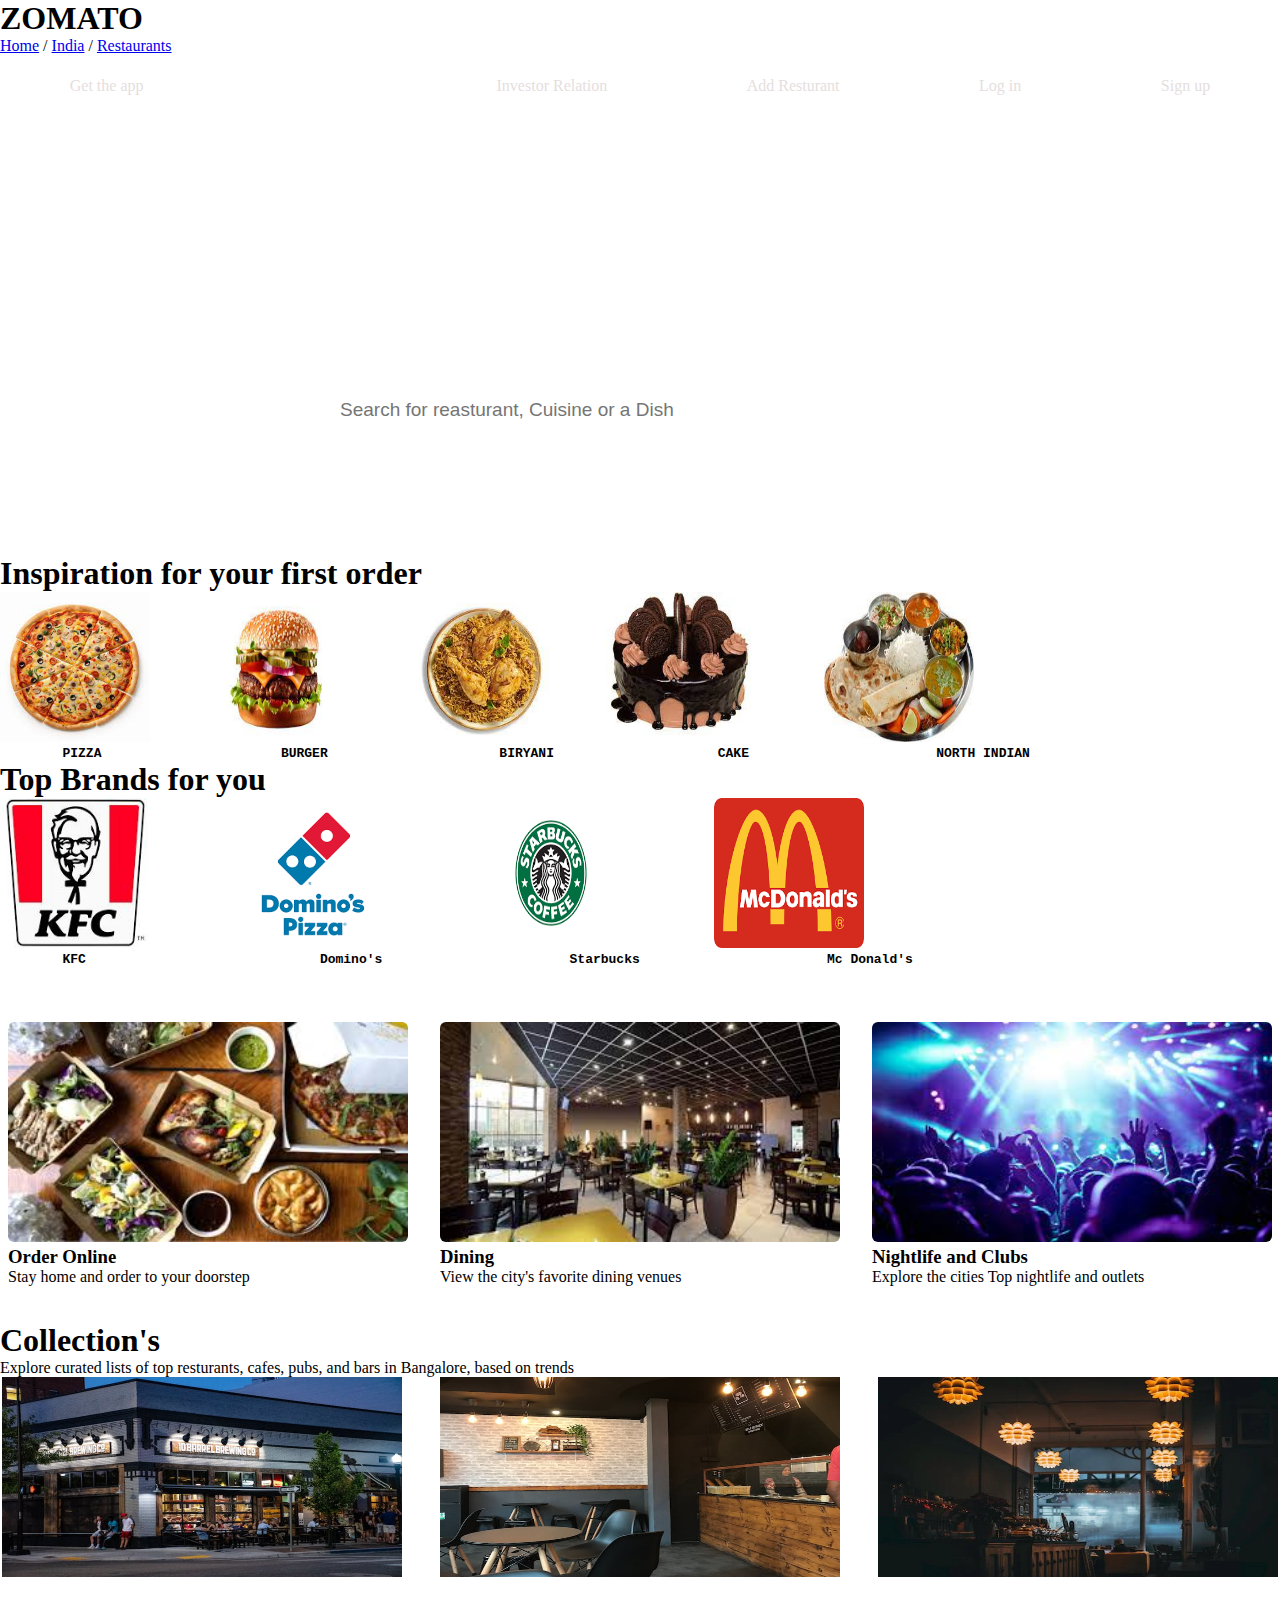
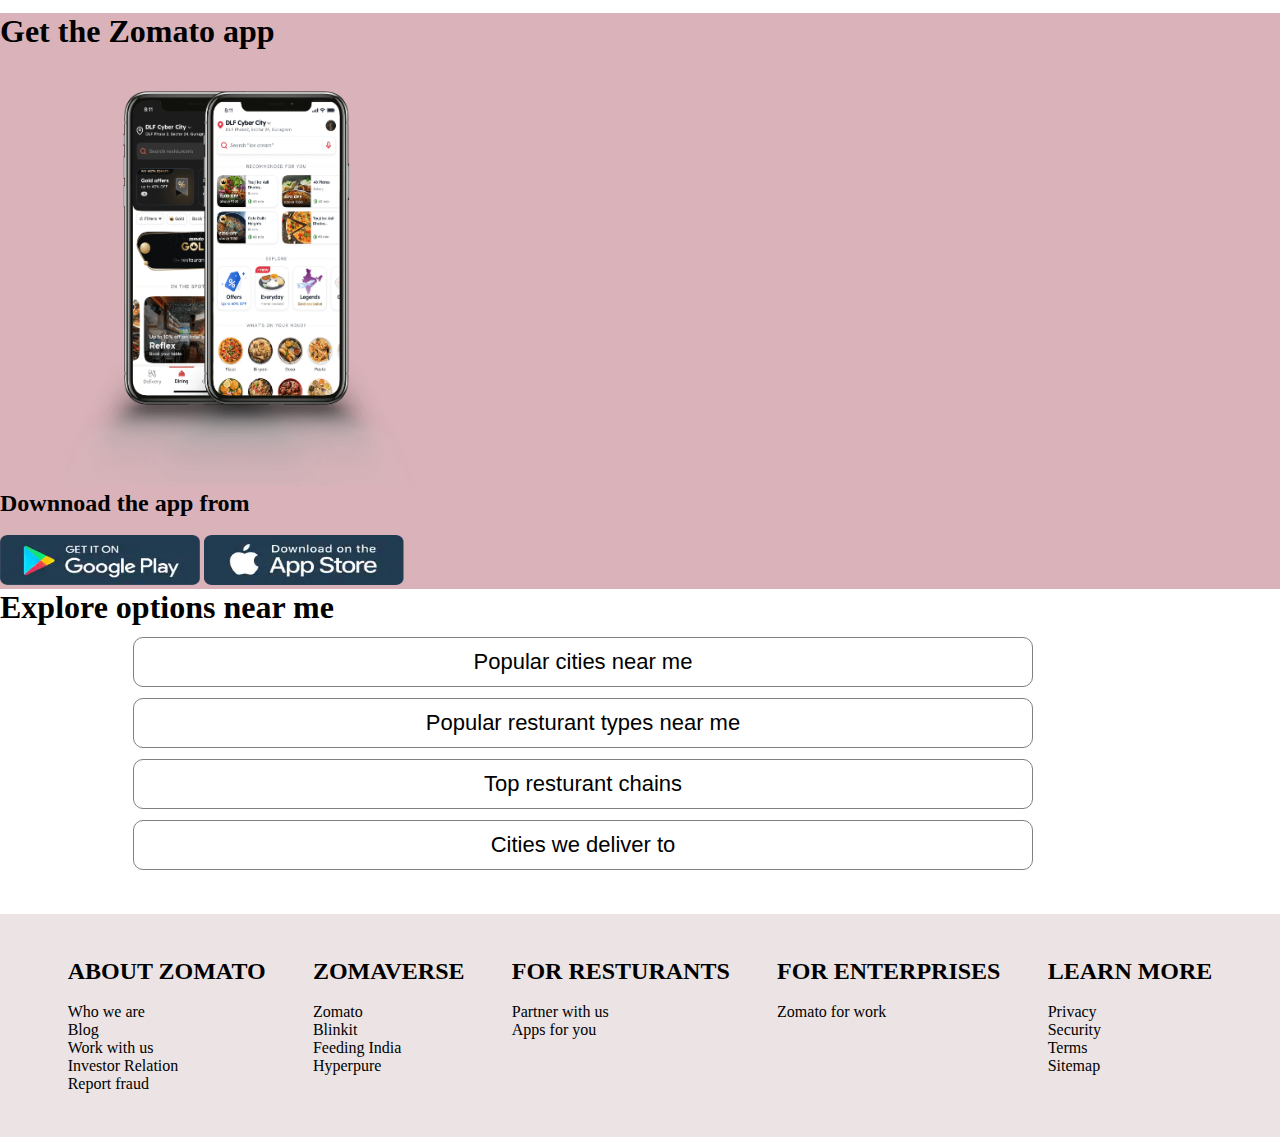
<file: index.html>
<!DOCTYPE html>
<html lang="en">
<head>
    <meta charset="UTF-8">
    <meta name="viewport" content="width=device-width, initial-scale=1.0">
    <title>Zomato</title>
    
    <link rel="stylesheet" href="zomato.css">
    
</head>
<body>
    <h1><b>ZOMATO</b></h1>
    <p><a href="https://www.zomato.com/">Home</a>
        /
       <a href="https://www.zomato.com/india">India</a>
        /
        <a href="https://www.zomato.com/resturants">Restaurants</a></p>

        <div class="nv">
           <nav>
                <p>Get the app</p>&nbsp;&nbsp;&nbsp;&nbsp;&nbsp;&nbsp;&nbsp;&nbsp;&nbsp;&nbsp;&nbsp;&nbsp;&nbsp;&nbsp;&nbsp;&nbsp;&nbsp;&nbsp;&nbsp;&nbsp;&nbsp;&nbsp;&nbsp;&nbsp;
                <p>Investor Relation</p>
                <p>Add Resturant</p>
                <p>Log in</p>
                <p>Sign up</p>
            </nav>
        <div class="logo"><br><br>
            <img src="./logoo.webp" alt="">
        </div>
        <div class="text">
            <h1>Discover the best food & drinks in Bangalore</h1>
        </div>
        <div class="inp">
            <input type="text" placeholder="Search for reasturant, Cuisine or a Dish ">
        </div>
    </div>

        <h1>Inspiration for your first order </h1>
        
        <img src="./pizzza.jpg" alt="Pizza" height="150" width="150">&nbsp;&nbsp;&nbsp;&nbsp;&nbsp;&nbsp;&nbsp;&nbsp;&nbsp;&nbsp;&nbsp;&nbsp;
        <img src="./burger.jpg" alt="Burger" height="150" width="150">&nbsp;&nbsp;&nbsp;&nbsp;&nbsp;&nbsp;&nbsp;&nbsp;&nbsp;&nbsp;&nbsp;&nbsp;
        <img src="./biryyani.jpg" alt="Biryani" height="150" width="150">&nbsp;&nbsp;&nbsp;&nbsp;&nbsp;&nbsp;&nbsp;&nbsp;&nbsp;&nbsp;&nbsp;&nbsp;
        <img src="./ck.jpg" alt="Cake" height="150" width="150" >&nbsp;&nbsp;&nbsp;&nbsp;&nbsp;&nbsp;&nbsp;&nbsp;&nbsp;&nbsp;&nbsp;&nbsp;&nbsp;&nbsp;&nbsp;&nbsp;
        <img src="./north.jpg" alt="North Indian"  height="150" width="150">&nbsp;&nbsp;&nbsp;&nbsp;&nbsp;&nbsp;&nbsp;&nbsp;&nbsp;&nbsp;&nbsp;&nbsp;&nbsp;&nbsp;&nbsp;&nbsp;
        
        <pre>        <b>PIZZA</b>                       <b>BURGER</b>                      <b>BIRYANI</b>                     <b>CAKE</b>                        <b>NORTH INDIAN</b></pre>

        <h1>Top Brands for you </h1>

        <img src="./kfc.jpg" alt=""  height="150" width="150">&nbsp;&nbsp;&nbsp;&nbsp;&nbsp;&nbsp;&nbsp;&nbsp;&nbsp;&nbsp;&nbsp;&nbsp;&nbsp;&nbsp;&nbsp;&nbsp;&nbsp;&nbsp;&nbsp;&nbsp;&nbsp;
        <img src="./pizza.png" alt=""  height="150" width="150">&nbsp;&nbsp;&nbsp;&nbsp;&nbsp;&nbsp;&nbsp;&nbsp;&nbsp;&nbsp;&nbsp;&nbsp;&nbsp;&nbsp;&nbsp;&nbsp;&nbsp;&nbsp;&nbsp;&nbsp;&nbsp;
        <img src="./starbucks.png" alt=""  height="150" width="150">&nbsp;&nbsp;&nbsp;&nbsp;&nbsp;&nbsp;&nbsp;&nbsp;&nbsp;&nbsp;&nbsp;&nbsp;&nbsp;&nbsp;&nbsp;&nbsp;&nbsp;&nbsp;&nbsp;&nbsp;&nbsp;
        <img src="./mcd.png" alt=""  height="150" width="150">&nbsp;&nbsp;&nbsp;&nbsp;&nbsp;&nbsp;&nbsp;&nbsp;&nbsp;&nbsp;&nbsp;&nbsp;&nbsp;&nbsp;&nbsp;&nbsp;&nbsp;&nbsp;&nbsp;&nbsp;&nbsp;

        <pre>        <b>KFC</b>                              <b>Domino's</b>                        <b>Starbucks</b>                        <b>Mc Donald's</b></pre>
        
    <div class="card">
        <div class="crd">
            <img src="./ord online.jpg" alt="">
            <h3>Order Online</h3>
            <p>Stay home and order to your doorstep</p>
        </div>
        <br>
        <div class="crd">
            <img src="./dining.jpg" alt=""height="200" width="300">
            <h3>Dining</h3>
            <p>View the city's favorite dining venues</p>
        </div>
        <br>
        <div class="crd">
            <img src="./club.jpg" alt="" height="200" width="300">
            <h3>Nightlife and Clubs</h3>
            <p>Explore the cities Top nightlife and outlets</p>
        </div>
        </div><br><br>

        <div class="coll">
            <div class="txt">
    
        <h1>Collection's</h1>
    
        <p>Explore curated lists of top resturants, cafes, pubs, and bars in Bangalore, based on trends</p>
    </div>
    <div class="rest">
        <img src="./coll.jpeg" height="200" width="400">&nbsp;&nbsp;&nbsp;&nbsp;&nbsp;&nbsp;&nbsp;&nbsp;
        <img src="./coll1.jpeg" height="200" width="400">&nbsp;&nbsp;&nbsp;&nbsp;&nbsp;&nbsp;&nbsp;&nbsp;
        <img src="./coll3.webp" height="200" width="400">
    </div>
</div><br><br>
<div class="app">
         <h1>Get the Zomato app</h1><br><br>
      
        &nbsp;&nbsp;&nbsp;&nbsp;&nbsp;&nbsp;&nbsp;&nbsp;&nbsp;&nbsp;&nbsp;&nbsp;&nbsp;&nbsp;&nbsp;&nbsp;<img src="./img.webp" alt="" height="400" width="350" ><br>
        <h2>Downnoad the app from</h2><br>
        <img src="./gpay.webp" alt="" height="50" width="200">
        <img src="./app store.webp" alt="" height="50" width="200">
</div>

<div class="btn">
        <h1>Explore options near me</h1>
        <button>Popular cities near me</button>
        <button>Popular resturant types near me</button>
        <button>Top resturant chains</button>
        <button>Cities we deliver to</button>
    </div>
    <div class="footer">
        <div class="list">
        <h2>ABOUT ZOMATO</h2><br>
        <p>Who we are</p>
        <p>Blog</p>
        <p>Work with us</p>
        <p>Investor Relation</p>
        <p>Report fraud</p>
    </div>
    <div class="list">
        <h2>ZOMAVERSE</h2><br>
        <p>Zomato</p>
        <p>Blinkit</p>
        <p>Feeding India</p>
        <p>Hyperpure</p>
    </div>
        
        <div class="list">
        <h2>FOR RESTURANTS</h2><br>
        <p>Partner with us</p>
        <p>Apps for you</p>
    </div>
        <div class="list">
        <h2>FOR ENTERPRISES</h2><br>
        <p>Zomato for work</p>
    </div>
        <div class="list">
        <h2>LEARN MORE</h2><br>
        <p>Privacy</p>
        <p>Security</p>
        <p>Terms</p>
        <p>Sitemap</p>
    </div>
    </div>
</body>
</html>
</file>
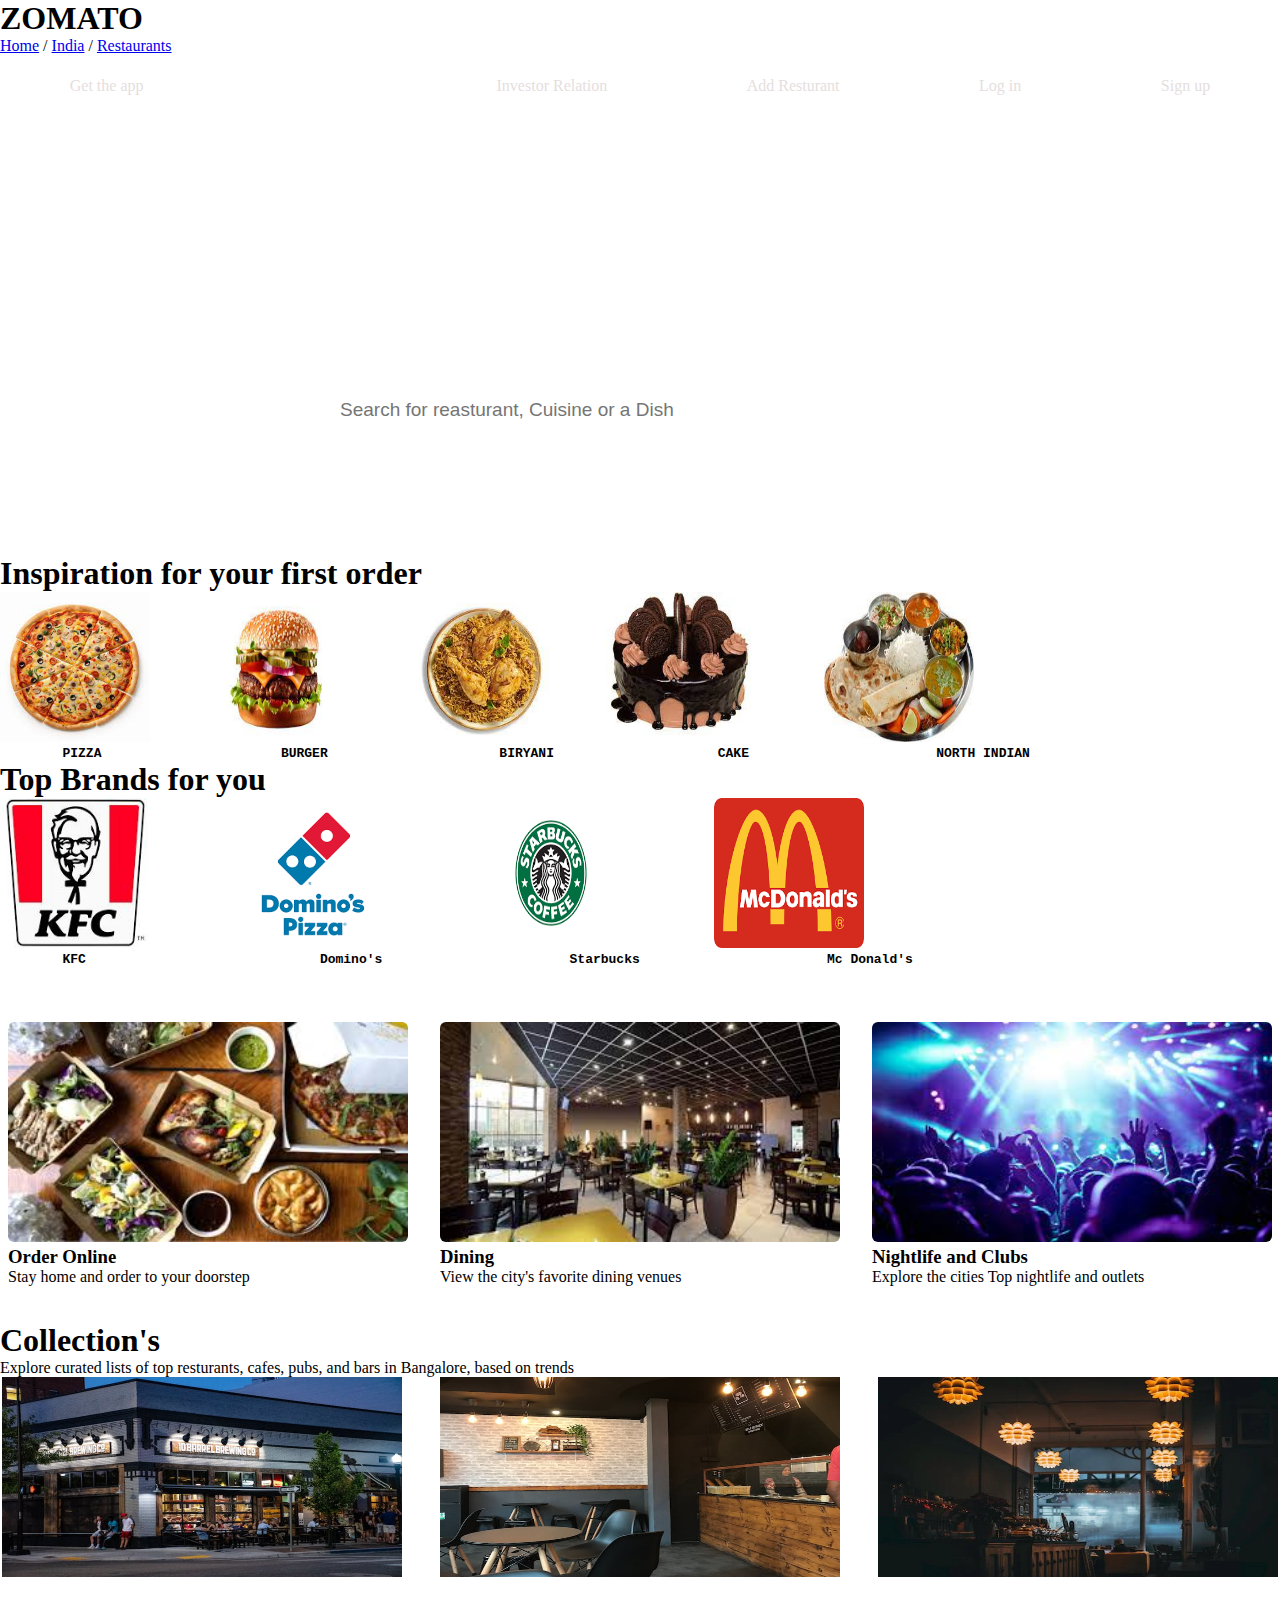
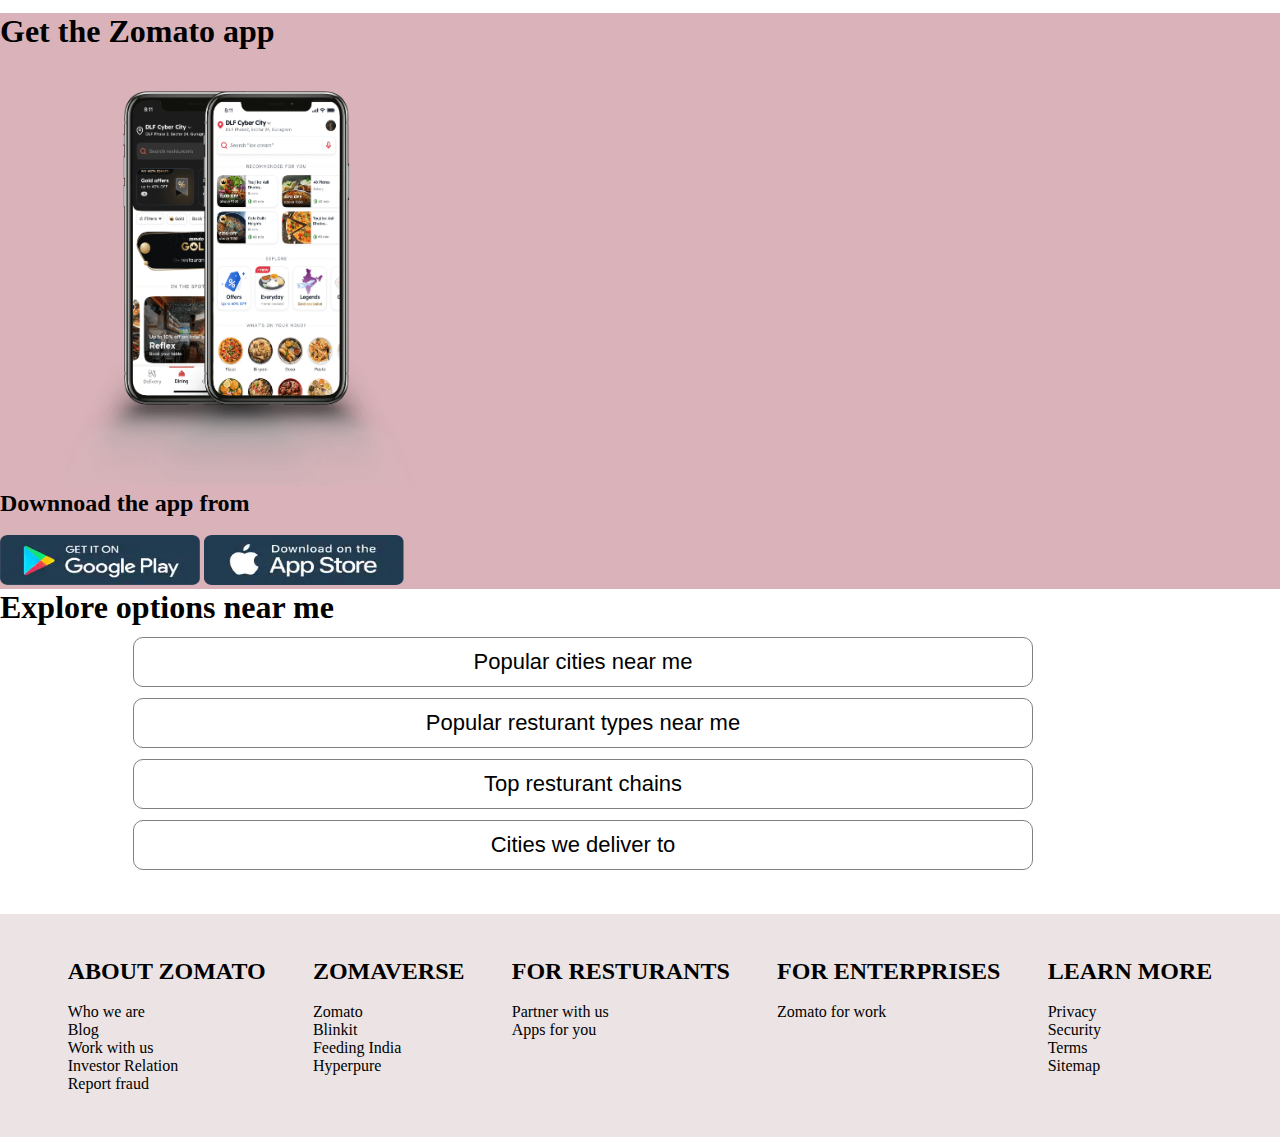
<file: index.html.html>
<!DOCTYPE html>
<html lang="en">
<head>
    <meta charset="UTF-8">
    <meta name="viewport" content="width=device-width, initial-scale=1.0">
    <title>Zomato</title>
    
    <link rel="stylesheet" href="zomato.css">
    
</head>
<body>
    <h1><b>ZOMATO</b></h1>
    <p><a href="https://www.zomato.com/">Home</a>
        /
       <a href="https://www.zomato.com/india">India</a>
        /
        <a href="https://www.zomato.com/resturants">Restaurants</a></p>

        <div class="nv">
           <nav>
                <p>Get the app</p>&nbsp;&nbsp;&nbsp;&nbsp;&nbsp;&nbsp;&nbsp;&nbsp;&nbsp;&nbsp;&nbsp;&nbsp;&nbsp;&nbsp;&nbsp;&nbsp;&nbsp;&nbsp;&nbsp;&nbsp;&nbsp;&nbsp;&nbsp;&nbsp;
                <p>Investor Relation</p>
                <p>Add Resturant</p>
                <p>Log in</p>
                <p>Sign up</p>
            </nav>
        <div class="logo"><br><br>
            <img src="./logoo.webp" alt="">
        </div>
        <div class="text">
            <h1>Discover the best food & drinks in Bangalore</h1>
        </div>
        <div class="inp">
            <input type="text" placeholder="Search for reasturant, Cuisine or a Dish ">
        </div>
    </div>

        <h1>Inspiration for your first order </h1>
        
        <img src="./pizzza.jpg" alt="Pizza" height="150" width="150">&nbsp;&nbsp;&nbsp;&nbsp;&nbsp;&nbsp;&nbsp;&nbsp;&nbsp;&nbsp;&nbsp;&nbsp;
        <img src="./burger.jpg" alt="Burger" height="150" width="150">&nbsp;&nbsp;&nbsp;&nbsp;&nbsp;&nbsp;&nbsp;&nbsp;&nbsp;&nbsp;&nbsp;&nbsp;
        <img src="./biryyani.jpg" alt="Biryani" height="150" width="150">&nbsp;&nbsp;&nbsp;&nbsp;&nbsp;&nbsp;&nbsp;&nbsp;&nbsp;&nbsp;&nbsp;&nbsp;
        <img src="./ck.jpg" alt="Cake" height="150" width="150" >&nbsp;&nbsp;&nbsp;&nbsp;&nbsp;&nbsp;&nbsp;&nbsp;&nbsp;&nbsp;&nbsp;&nbsp;&nbsp;&nbsp;&nbsp;&nbsp;
        <img src="./north.jpg" alt="North Indian"  height="150" width="150">&nbsp;&nbsp;&nbsp;&nbsp;&nbsp;&nbsp;&nbsp;&nbsp;&nbsp;&nbsp;&nbsp;&nbsp;&nbsp;&nbsp;&nbsp;&nbsp;
        
        <pre>        <b>PIZZA</b>                       <b>BURGER</b>                      <b>BIRYANI</b>                     <b>CAKE</b>                        <b>NORTH INDIAN</b></pre>

        <h1>Top Brands for you </h1>

        <img src="./kfc.jpg" alt=""  height="150" width="150">&nbsp;&nbsp;&nbsp;&nbsp;&nbsp;&nbsp;&nbsp;&nbsp;&nbsp;&nbsp;&nbsp;&nbsp;&nbsp;&nbsp;&nbsp;&nbsp;&nbsp;&nbsp;&nbsp;&nbsp;&nbsp;
        <img src="./pizza.png" alt=""  height="150" width="150">&nbsp;&nbsp;&nbsp;&nbsp;&nbsp;&nbsp;&nbsp;&nbsp;&nbsp;&nbsp;&nbsp;&nbsp;&nbsp;&nbsp;&nbsp;&nbsp;&nbsp;&nbsp;&nbsp;&nbsp;&nbsp;
        <img src="./starbucks.png" alt=""  height="150" width="150">&nbsp;&nbsp;&nbsp;&nbsp;&nbsp;&nbsp;&nbsp;&nbsp;&nbsp;&nbsp;&nbsp;&nbsp;&nbsp;&nbsp;&nbsp;&nbsp;&nbsp;&nbsp;&nbsp;&nbsp;&nbsp;
        <img src="./mcd.png" alt=""  height="150" width="150">&nbsp;&nbsp;&nbsp;&nbsp;&nbsp;&nbsp;&nbsp;&nbsp;&nbsp;&nbsp;&nbsp;&nbsp;&nbsp;&nbsp;&nbsp;&nbsp;&nbsp;&nbsp;&nbsp;&nbsp;&nbsp;

        <pre>        <b>KFC</b>                              <b>Domino's</b>                        <b>Starbucks</b>                        <b>Mc Donald's</b></pre>
        
    <div class="card">
        <div class="crd">
            <img src="./ord online.jpg" alt="">
            <h3>Order Online</h3>
            <p>Stay home and order to your doorstep</p>
        </div>
        <br>
        <div class="crd">
            <img src="./dining.jpg" alt=""height="200" width="300">
            <h3>Dining</h3>
            <p>View the city's favorite dining venues</p>
        </div>
        <br>
        <div class="crd">
            <img src="./club.jpg" alt="" height="200" width="300">
            <h3>Nightlife and Clubs</h3>
            <p>Explore the cities Top nightlife and outlets</p>
        </div>
        </div><br><br>

        <div class="coll">
            <div class="txt">
    
        <h1>Collection's</h1>
    
        <p>Explore curated lists of top resturants, cafes, pubs, and bars in Bangalore, based on trends</p>
    </div>
    <div class="rest">
        <img src="./coll.jpeg" height="200" width="400">&nbsp;&nbsp;&nbsp;&nbsp;&nbsp;&nbsp;&nbsp;&nbsp;
        <img src="./coll1.jpeg" height="200" width="400">&nbsp;&nbsp;&nbsp;&nbsp;&nbsp;&nbsp;&nbsp;&nbsp;
        <img src="./coll3.webp" height="200" width="400">
    </div>
</div><br><br>
<div class="app">
         <h1>Get the Zomato app</h1><br><br>
      
        &nbsp;&nbsp;&nbsp;&nbsp;&nbsp;&nbsp;&nbsp;&nbsp;&nbsp;&nbsp;&nbsp;&nbsp;&nbsp;&nbsp;&nbsp;&nbsp;<img src="./img.webp" alt="" height="400" width="350" ><br>
        <h2>Downnoad the app from</h2><br>
        <img src="./gpay.webp" alt="" height="50" width="200">
        <img src="./app store.webp" alt="" height="50" width="200">
</div>

<div class="btn">
        <h1>Explore options near me</h1>
        <button>Popular cities near me</button>
        <button>Popular resturant types near me</button>
        <button>Top resturant chains</button>
        <button>Cities we deliver to</button>
    </div>
    <div class="footer">
        <div class="list">
        <h2>ABOUT ZOMATO</h2><br>
        <p>Who we are</p>
        <p>Blog</p>
        <p>Work with us</p>
        <p>Investor Relation</p>
        <p>Report fraud</p>
    </div>
    <div class="list">
        <h2>ZOMAVERSE</h2><br>
        <p>Zomato</p>
        <p>Blinkit</p>
        <p>Feeding India</p>
        <p>Hyperpure</p>
    </div>
        
        <div class="list">
        <h2>FOR RESTURANTS</h2><br>
        <p>Partner with us</p>
        <p>Apps for you</p>
    </div>
        <div class="list">
        <h2>FOR ENTERPRISES</h2><br>
        <p>Zomato for work</p>
    </div>
        <div class="list">
        <h2>LEARN MORE</h2><br>
        <p>Privacy</p>
        <p>Security</p>
        <p>Terms</p>
        <p>Sitemap</p>
    </div>
    </div>
</body>
</html>
</file>
<file: zomato.css>
*{
    margin: 0%;
    padding: 0%;
}

.nv{
    background-image: url(https://b.zmtcdn.com/web_assets/81f3ff974d82520780078ba1cfbd453a1583259680.png);
    width:100%;
    height: 500px;
}

.nv nav{
    display: flex;
    justify-content: center;
    justify-content: space-around;
    color: rgb(229, 222, 222);
    
}

.nv nav .right{
    display: flex;
}
nav p{
    margin-inline: 11px;
    margin-top: 22px;
}
.nv .logo{
    text-align: center;
    
}
.nv .logo img {
    width: 50vw;    
}

.nv .inp{
    text-align: center;
}
.nv .text{
    text-align: center;
    color: white;
    margin-top: 40px;
    font-size: 22px;
}
.nv .inp input{
    width: 600px;
    height: 10px;
    font-size: 19px;
    padding: 22px;
    border: none;
    border-radius: 10px;
    outline: none;
    margin: 22px;
   
}
.card{
    display: flex;
    justify-content: center;
    justify-content: space-around;
}
.card .crd img{
    width: 400px;
    height: 220px;
    border-radius: 6px;
    margin-top: 55px;
}
.coll .rest{
    display: flex;
    justify-content: center;
    justify-content: space-around;
}
.rest{
    border-radius: 7px;
}
.app{
   
    
    background-color: rgb(218, 179, 186);
   
}
.p1{
    margin-bottom: 500px;
    font-size: 600px;
}
.btn button{
    width: 900px;
    height: 50px;
    background-color: white;
    border: 1px solid gray;
    border-radius: 10px;
    margin-top: 11px;
    margin-left: 133px;
    font-size: 22px;
}
.footer{
    display: flex;
    justify-content: center;
    justify-content: space-around;
    background-color: rgb(236, 228, 228);
    margin-top: 44px;
    padding:44px ;

}
</file>
